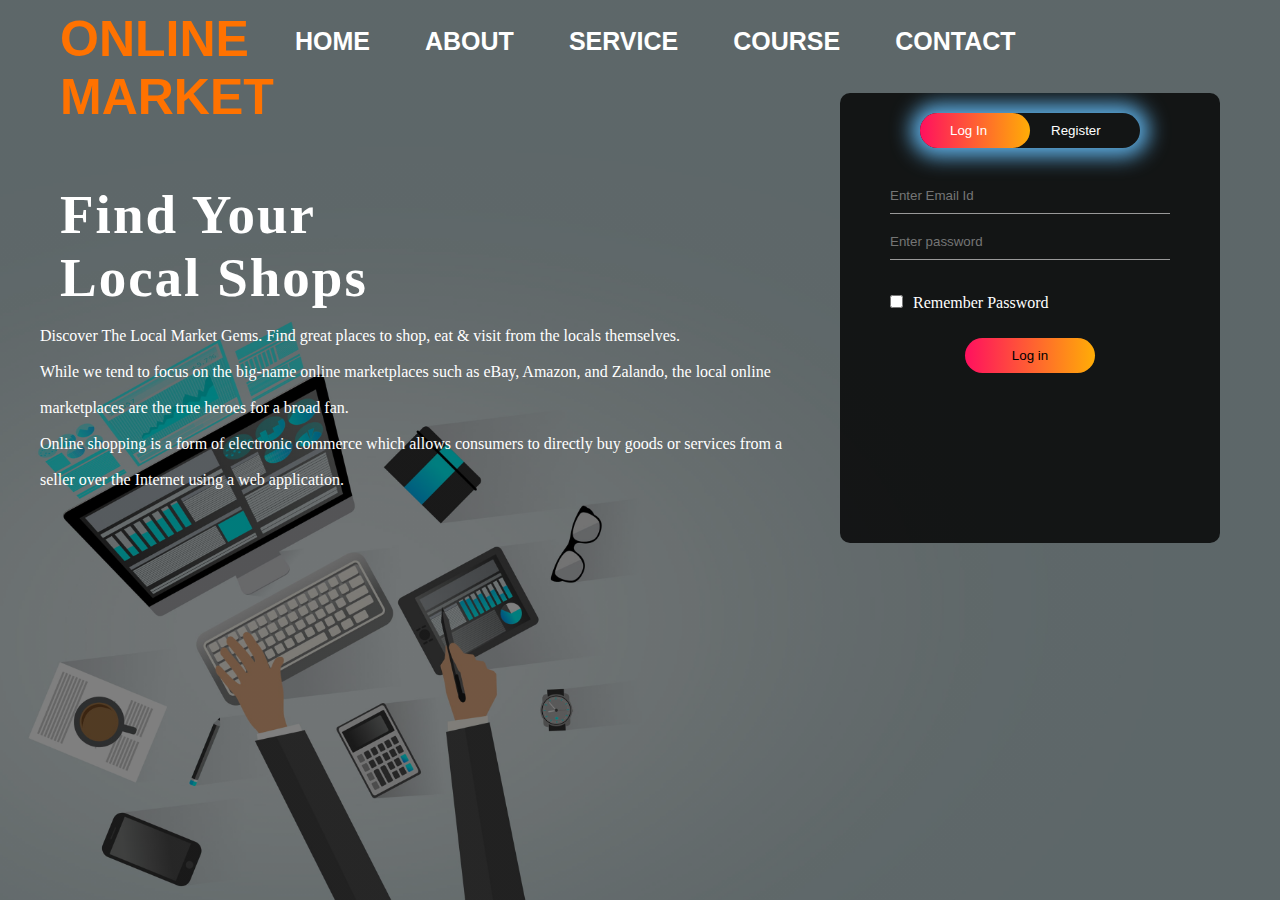
<file: index.html>
<!DOCTYPE html>
<html lang="en">
<head>
	<title>E commerce</title>
	<link rel="stylesheet" href="style.css">
</head>
<body>
	<div class="main">
		<div class="navbar">
			<div class="icon">
				<h2 class="logo">ONLINE MARKET</h2>
			</div>

			<div class="menu">
				<ul>
					<li><a href="#">HOME</a></li>
					<li><a href="#">ABOUT</a></li>
					<li><a href="#">SERVICE</a></li>
					<li><a href="#">COURSE</a></li>
					<li><a href="#">CONTACT</a></li>
				</ul>
			</div>			
		</div>
		<div class="content">
			<h1>Find Your<br> Local Shops</h1><br>
			<p class="par">Discover The Local Market Gems. Find great places to shop, eat & visit from the locals themselves.<br><br>While we tend to focus on the big-name online marketplaces such as eBay, Amazon, and Zalando, the local online <br><br>marketplaces are the true heroes for a broad fan.<br><br> Online shopping is a form of electronic commerce which allows consumers to directly buy goods or services from a<br><br> seller over the Internet using a web application.</p>
				<div class="form">
					<div class="button-box">
						<div id="btn"></div>
						<button type="button" class="toggle-btn" onclick="login()">Log In</button>
						<button type="button" class="toggle-btn" onclick="register()">Register</button>
					</div>
					<form action=login.py id="login" class="input-group" method="post">
						<input type="email" class="input-field" name="loginmail" placeholder="Enter Email Id" required>
						<input type="password" class="input-field" name="loginpswd" placeholder="Enter password" required>
						<input type="checkbox" class="check-box"><span>Remember Password</span>
						<button type="submit" class="submit-btn" style="width:130px">Log in</button>

					</form>
					<form action=register.py id="register" class="input-group" method="post">
						<input type="text" class="input-field" name="name" placeholder="User Name" required>
						<input type="email" class="input-field" name="mail" placeholder="Email Id" required>
						<input type="password" class="input-field" name="pass" placeholder="Enter password" required>
						<input type="phone" class="input-field" name="mobile" placeholder="Enter mobile number" required><br><br>
						<label><b>You are:</b></label>&emsp;&emsp;<input type ="radio" name="id" value="Customer">&emsp;Customer&emsp;
						<input type ="radio" name="id" value="Vendor">&emsp;Vendor<br>						
						<input type="checkbox" class="check-box"><span>I agree to the terms & conditions</span>
						<button type="submit" class="submit-btn" style="width:130px" onclick="alert('You have successfully signup')">Register</button>

					</form>
					</div>
				</div>
		</div>
	</div>
<script>
var x= document.getElementById("login");
var y= document.getElementById("register");
var z= document.getElementById("btn");

function register(){
	x.style.left="-400px";
	y.style.left= "50px";
	z.style.left= "110px";
}

function login(){
	x.style.left="50px";
	y.style.left= "450px";
	z.style.left= "0";
}

</script>
</body>
</html>
</file>
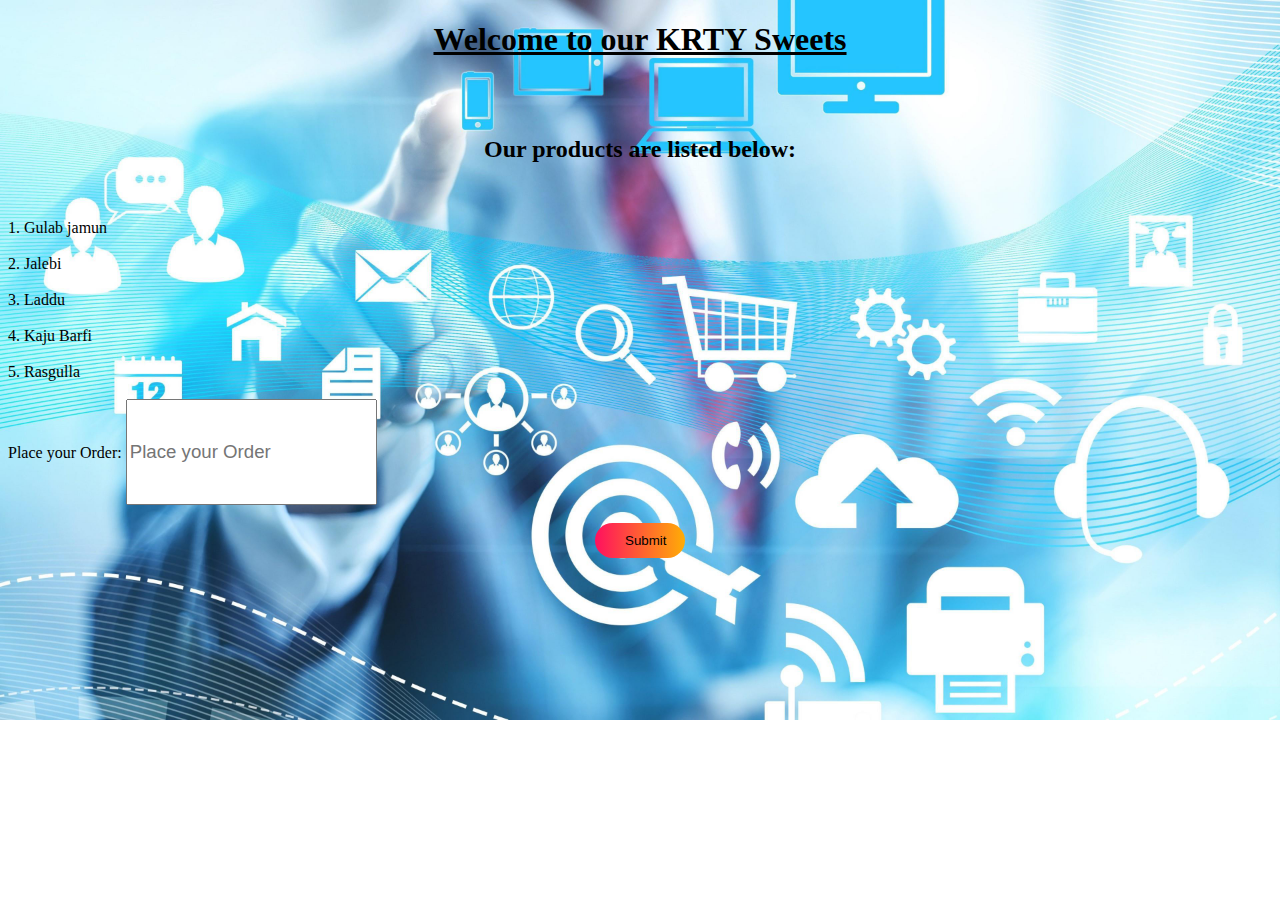
<file: KRTY_sweets.html>
<!DOCTYPE html>
<html>
    <style>
        .input-field{
            height: 100px;
            font-size: 14pt;
        }
        body{
                background-image:url('shop.jpg');
                background-repeat:no-repeat;
                background-size:cover;
                    
        }
        .submit-btn{
	        width: 90px;
	        padding: 10px 30px;
	        cursor: pointer;
	        display: block;
	        margin: auto;
	        background: linear-gradient(to right, #ff105f,#ffad06);
	        border: 0;
	        outline: none;
	        border-radius: 30px;
        }
    </style>
    <body>
    <center><h1><ins>Welcome to our KRTY Sweets</ins></h1></center><br><br>
    <center><h2>Our products are listed below:</h2></center><br><br>
    <form action=KRTY_sweets_final.py>
        <label>1. Gulab jamun</label><br><br>
        <label>2. Jalebi</label><br><br>
        <label>3. Laddu</label><br><br>
        <label>4. Kaju Barfi</label><br><br>
        <label>5. Rasgulla </label><br><br>    
        <label>Place your Order:</label>
        <input type="textboxid" class="input-field" name="cusorderKRTY" placeholder="Place your Order" required></center><br><br>
        <center><button type="submit" class="submit-btn">Submit</button></center>

    </form>
    </body>
</html>
</file>
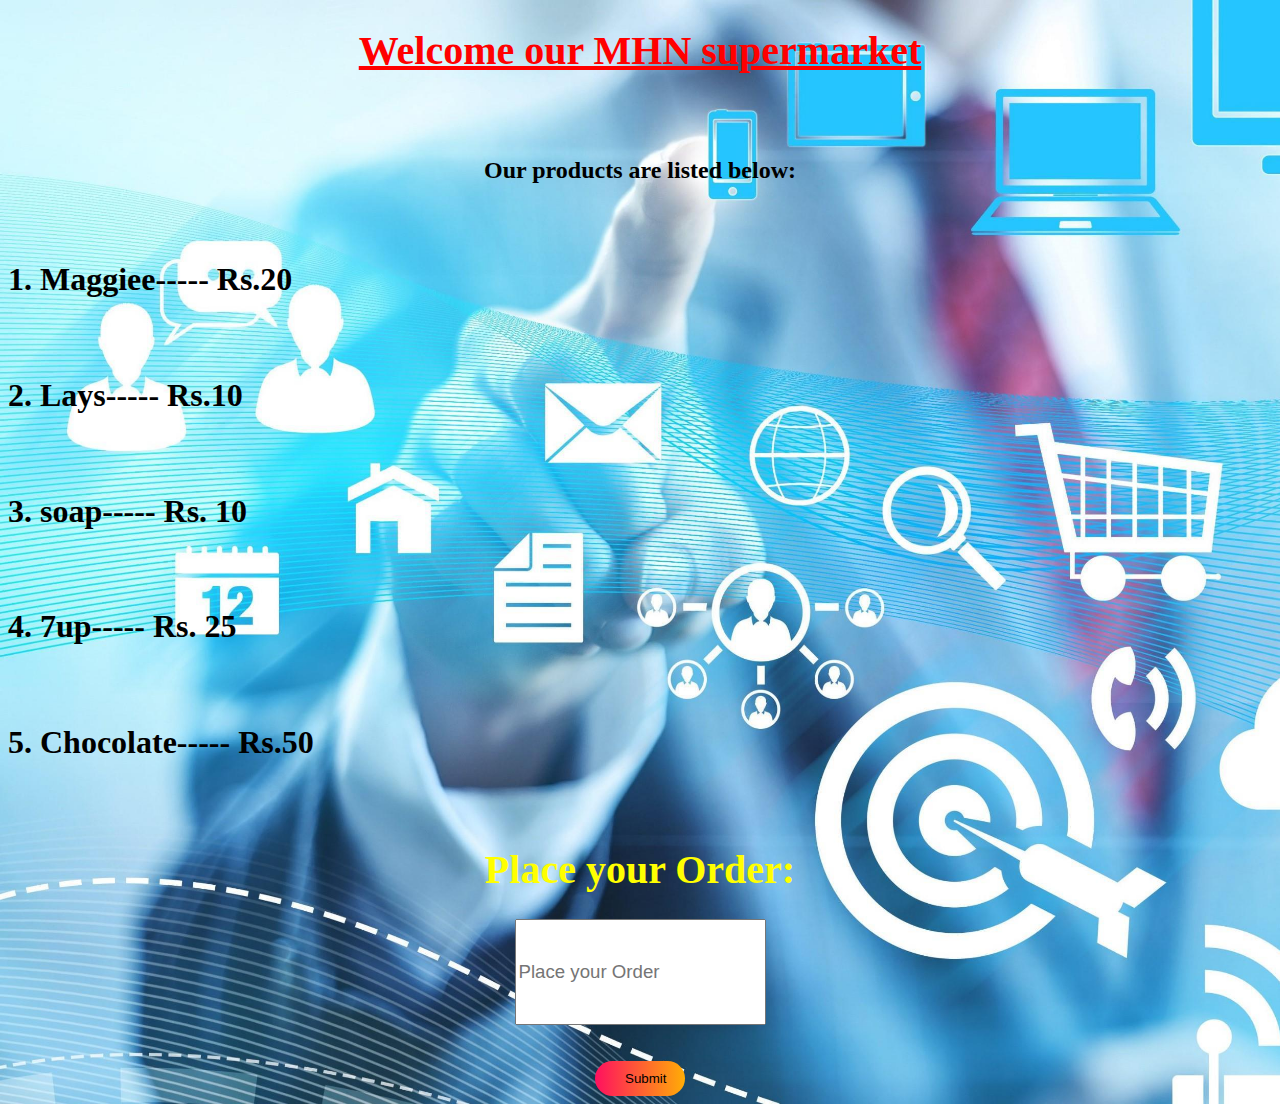
<file: MHN_supermarket.html>
<!DOCTYPE html>
<html>
    <style>
        .input-field{
            height: 100px;
            font-size: 14pt;
        }
        body{
                background-image:url('shop.jpg');
                background-repeat:no-repeat;
                background-size:cover;
                    
        }
        .submit-btn{
	        width: 90px;
	        padding: 10px 30px;
	        cursor: pointer;
	        display: block;
	        margin: auto;
	        background: linear-gradient(to right, #ff105f,#ffad06);
	        border: 0;
	        outline: none;
	        border-radius: 30px;
        }
    </style>
    <body>
    <center><h1 style="color:red;font-size:40px"><ins>Welcome our MHN supermarket</ins></h1></center><br><br>
    <center><h2 >Our products are listed below:</h2></center><br><br>
    <form action=MHN_supermarket_final.py>
        <label><h1>1. Maggiee----- Rs.20</h1></label><br><br>
        <label><h1>2. Lays----- Rs.10</h1></label><br><br>
        <label><h1>3. soap----- Rs. 10</h1></label><br><br>
        <label><h1>4. 7up----- Rs. 25</h1></label><br><br>
        <label><h1>5. Chocolate----- Rs.50</h1></label><br><br>    
        <center><label><h1 style="color:yellow;font-size:40px">Place your Order:</h1></label>
        <input type="textboxid" class="input-field" name="cusorderMHN" placeholder="Place your Order" required></center><br><br>
        <center><button type="submit" class="submit-btn">Submit</button></center>

    </form>
    </body>
</html>
</file>
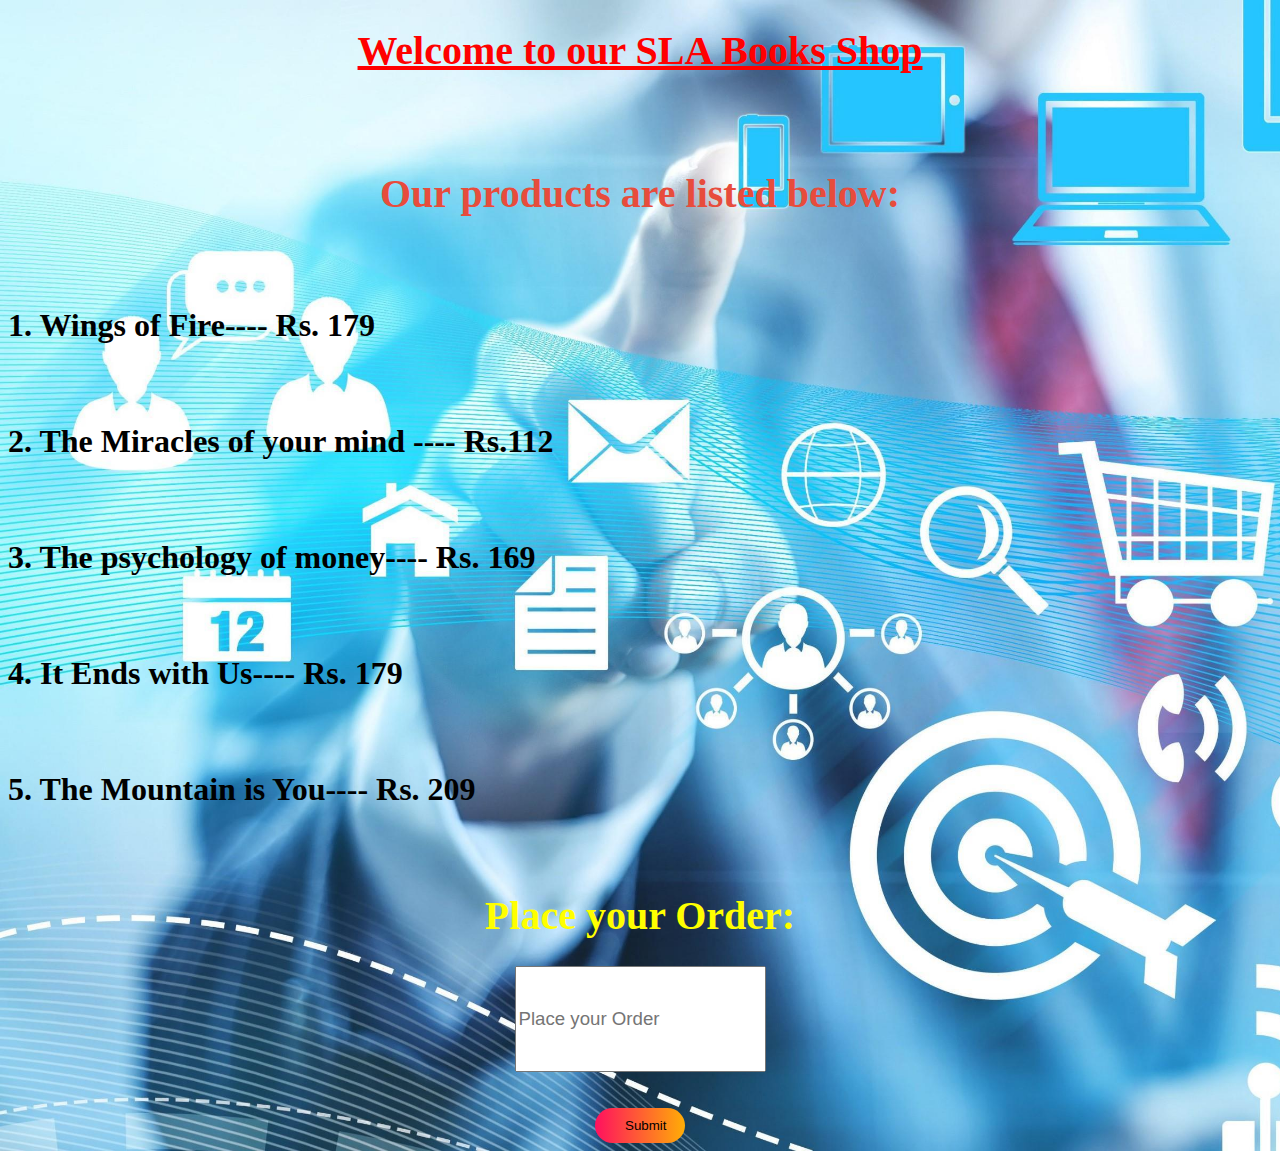
<file: SLA_bookshop.html>
<!DOCTYPE html>
<html>
    <style>
        .input-field{
            height: 100px;
            font-size: 14pt;
        }
        body{
                background-image:url('shop.jpg');
                background-repeat:no-repeat;
                background-size:cover;
                    
        }
        .submit-btn{
	        width: 90px;
	        padding: 10px 30px;
	        cursor: pointer;
	        display: block;
	        margin: auto;
	        background: linear-gradient(to right, #ff105f,#ffad06);
	        border: 0;
	        outline: none;
	        border-radius: 30px;
        }
    </style>
    <body>
    <center><h1 style="color:red;font-size:40px"><ins>Welcome to our SLA Books Shop</ins></h1></center><br><br>
    <center><h2 style="color:#E74C3C;font-size:40px">Our products are listed below:</h2></center><br><br>
    <form action=SLA_bookshop_final.py>
        <label><h1>1. Wings of Fire---- Rs. 179</h1></label><br><br>
        <label><h1>2. The Miracles of your mind ---- Rs.112</h1></label><br><br>
        <label><h1>3. The psychology of money---- Rs. 169</h1></label><br><br>
        <label><h1>4. It Ends with Us---- Rs. 179</h1></label><br><br>
        <label><h1>5. The Mountain is You---- Rs. 209</h1></label><br><br>    
        <center><label><h1 style="color:yellow;font-size:40px">Place your Order:</h1></label>
        <input type="textboxid" class="input-field" name="cusordersla" placeholder="Place your Order" required></center><br><br>
        <center><button type="submit" class="submit-btn">Submit</button></center>

    </form>
    </body>
</html>
</file>
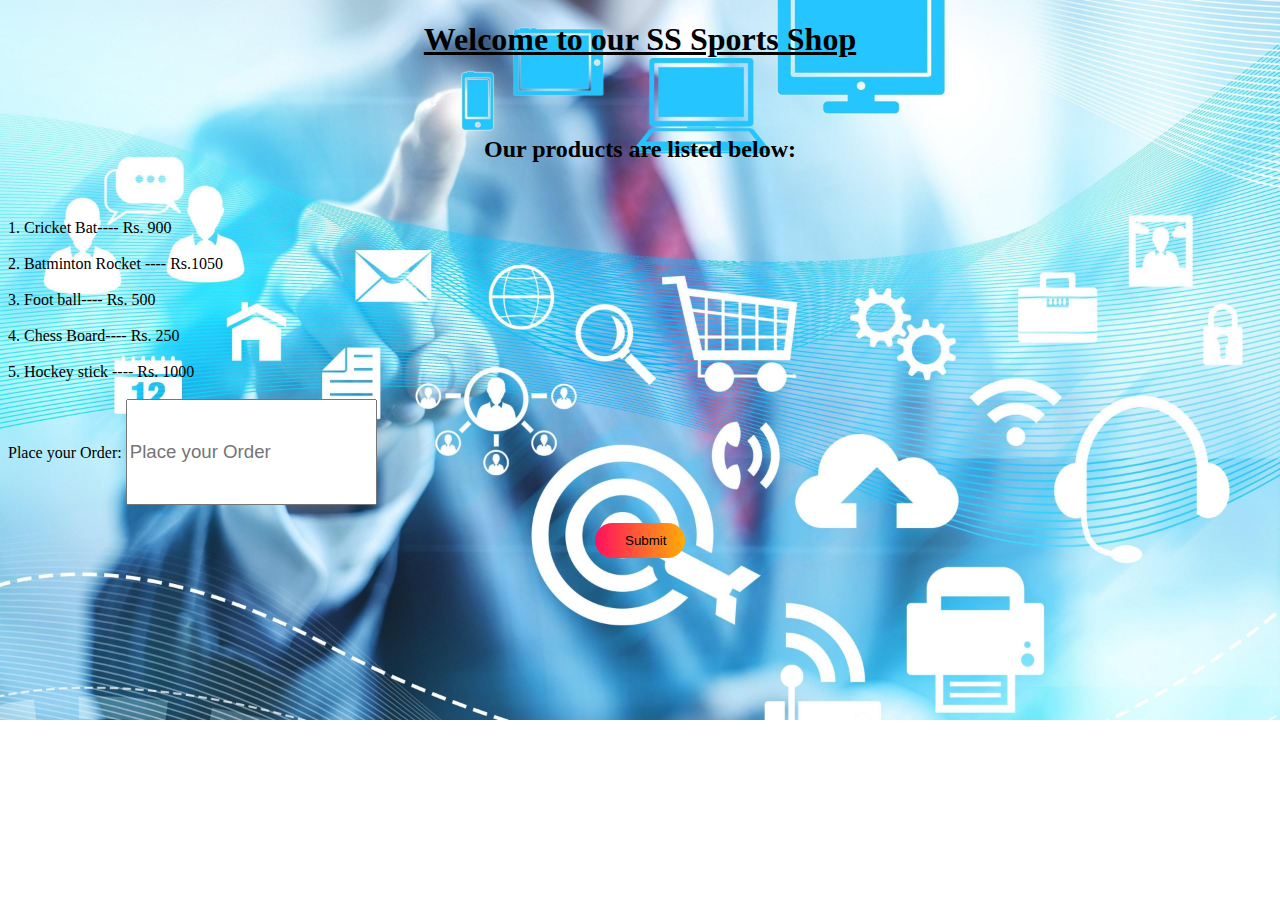
<file: SS_sports.html>
<!DOCTYPE html>
<html>
    <style>
        .input-field{
            height: 100px;
            font-size: 14pt;
        }
        body{
                background-image:url('shop.jpg');
                background-repeat:no-repeat;
                background-size:cover;
                    
        }
        .submit-btn{
	        width: 90px;
	        padding: 10px 30px;
	        cursor: pointer;
	        display: block;
	        margin: auto;
	        background: linear-gradient(to right, #ff105f,#ffad06);
	        border: 0;
	        outline: none;
	        border-radius: 30px;
        }
    </style>
    <body>
    <center><h1><ins>Welcome to our SS Sports Shop</ins></h1></center><br><br>
    <center><h2>Our products are listed below:</h2></center><br><br>
    <form action=SS_sports_final.py>
        <label>1. Cricket Bat---- Rs. 900</label><br><br>
        <label>2. Batminton Rocket ---- Rs.1050</label><br><br>
        <label>3. Foot ball---- Rs. 500</label><br><br>
        <label>4. Chess Board---- Rs. 250</label><br><br>
        <label>5. Hockey stick ---- Rs. 1000</label><br><br>    
        <label>Place your Order:</label>
        <input type="textboxid" class="input-field" name="cusorderss" placeholder="Place your Order" required></center><br><br>
        <center><button type="submit" class="submit-btn">Submit</button></center>

    </form>
    </body>
</html>
</file>
<file: style.css>
*{
	margin: 0;
	padding: 0;

}

.main{
	width: 100%;
	background: linear-gradient(rgba(0,0,0,0.5)50%, rgba(0,0,0,0.5)50%),url(image1.jpg);
	background-position: center;
	background-size: cover;
	height: 100vh;
}

.navbar{
	width: 1200px;
	height:75px;
	margin: auto;
}

.icon{
	width: 200px;
	float: left;
	height: 70px;
}

.logo{
	color: #ff7200;
	font-size: 50px;
	font-family: Arial;
	padding-left: 20px;
	float: left;
	padding-top: 10px;
}
.menu{
	width: 400px;
	float: left;
	height: 70px;
}

ul{
	float: left;
	display: flex;
	justify-content: center;
	align-items: center;
}

ul li{
	list-style: none;
	margin-left: 55px;
	margin-top: 27px;
	font-size: 25px;
}

ul li a{
	text-decoration: none;
	color: #fff;
	font-family: Arial;
	font-weight: bold;
	transition: 0.4s ease-in-out;
}

ul li a:hover{
	color: #ff7200;
}

.content{
	width: 1200px;
	height: auto;
	margin: auto;
	color: #fff;
	position: relative;
}

.content.par{
	padding-left: 20px;
	padding-bottom: 25px;
	font-family: Arial;
	letter-spacing: 1.2px;
	line-height: 40px;
}

.content h1{
	font-family: 'Times New Roman';
	font-size: 55px;
	padding-left:20px;
	margin-top: 9%;
	letter-spacing: 2px;
}


.form{
	width: 330px;
	height: 400px;
	background: linear-gradient(to top, rgba(0,0,0,0.8)50%, rgba(0,0,0,0.8)50%);
	position: absolute;
	top: -90px;
	left: 800px;
	border-radius: 10px;
	padding: 25px;
	overflow: hidden;
}

.button-box{
	width: 220px;
	margin: 35px auto;
	position: relative;
	box-shadow: 0 0 20px 9px #5DADE2;
	border-radius: 20px;
	top: -40px;
}


.toggle-btn{
	padding: 10px 30px;
	cursor: pointer;
	background: transparent;
	border: 0;
	outline: none;
	position: relative;
	color: #fff;
}


#btn{
	top: 0;
	left: 0;
	position: absolute;
	width: 110px;
	height: 100%;
	background: linear-gradient(to right, #ff105f,#ffad06);
	border-radius: 30px;
	transition: .5s;
}


.input-group{

	top: 80px;
	position: absolute;
	width: 280px;
	transition: .5s;
}

.input-field{
	width: 100%;
	padding: 10px 0;
	margin: 5px 0;
	border-left: 0;
	border-top: 0;
	border-right: 0;
	border-bottom: 1px solid #999;
	outline: none;
	background: transparent;
	color: #fff;
}

.submit-btn{
	width: 90px;
	padding: 10px 30px;
	cursor: pointer;
	display: block;
	margin: auto;
	background: linear-gradient(to right, #ff105f,#ffad06);
	border: 0;
	outline: none;
	border-radius: 30px;
}

.check-box{
	margin: 30px 10px 30px 0;
}

.span{
	color: #777;
	font-size: 12px;
	bottom: 68px;
	position: absolute;
}


#login{
	left: 50px;
}

#register{
	left: 450px;
}
</file>
